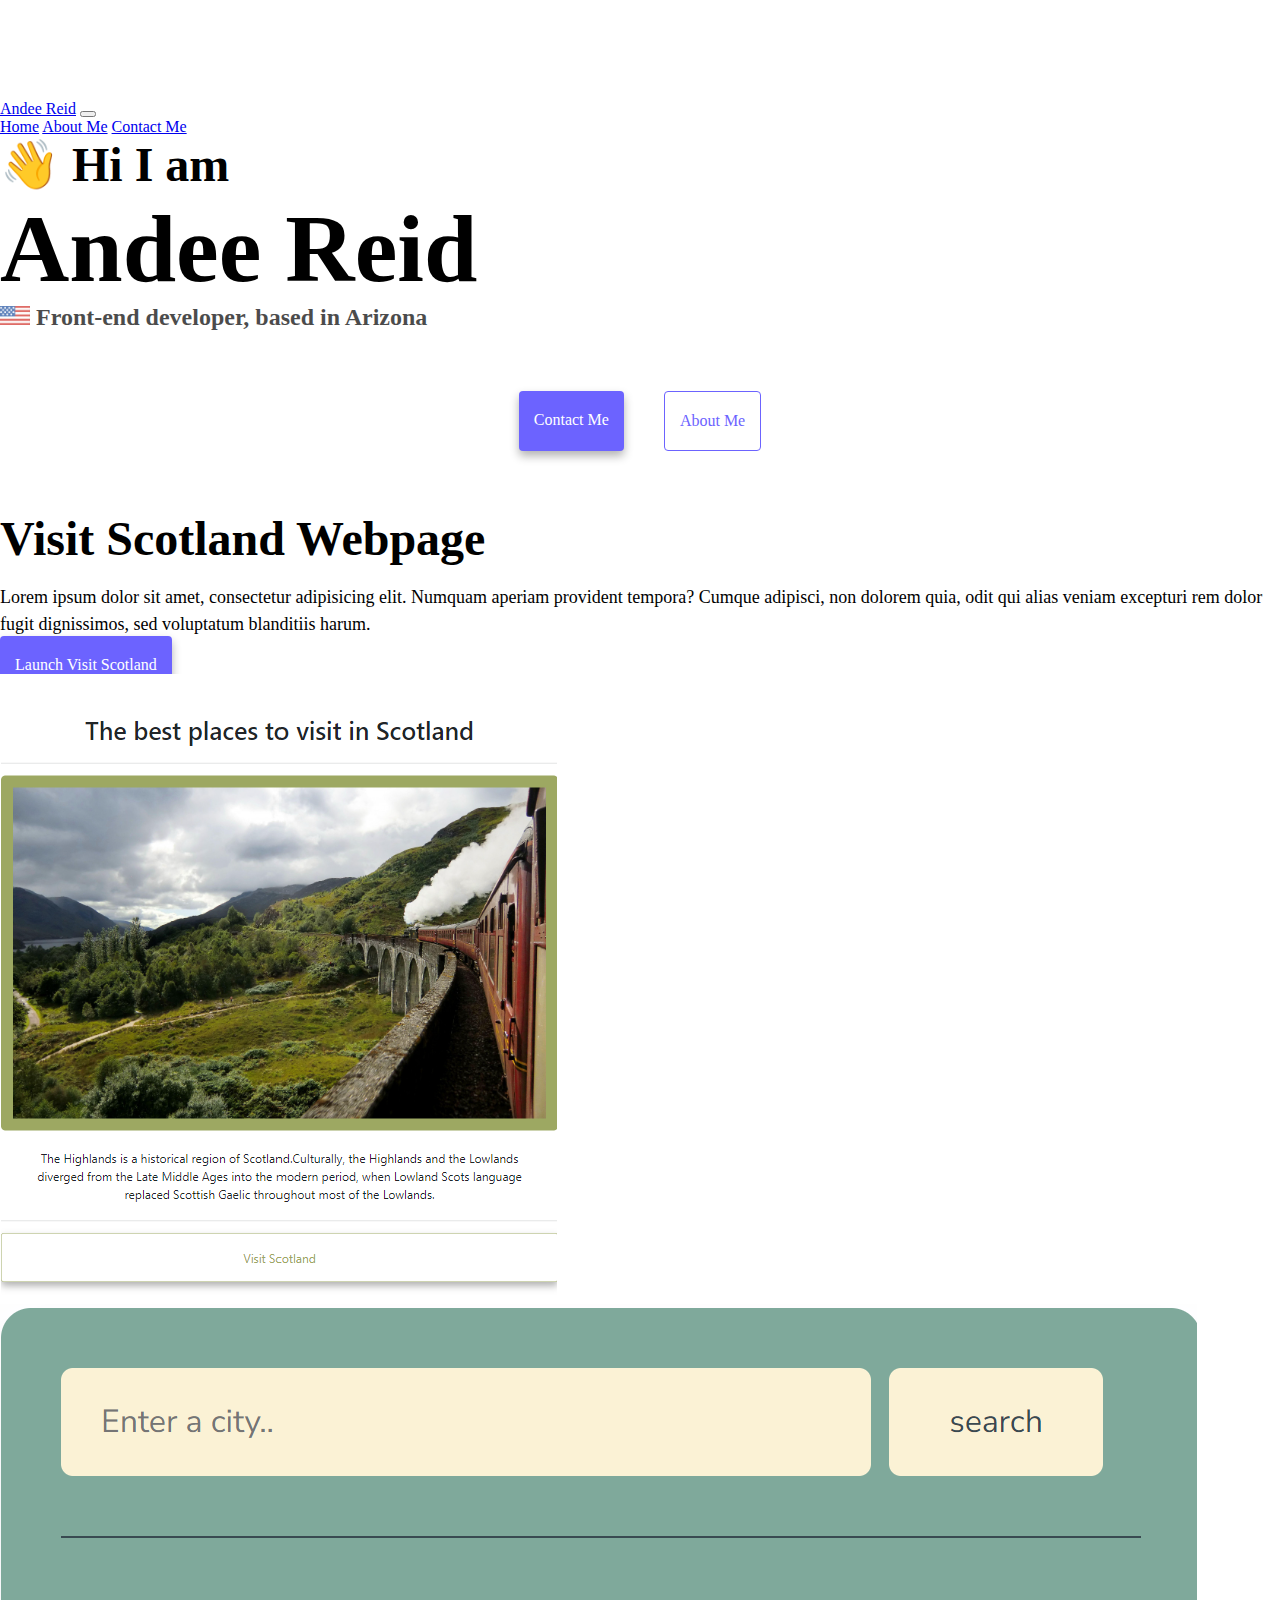
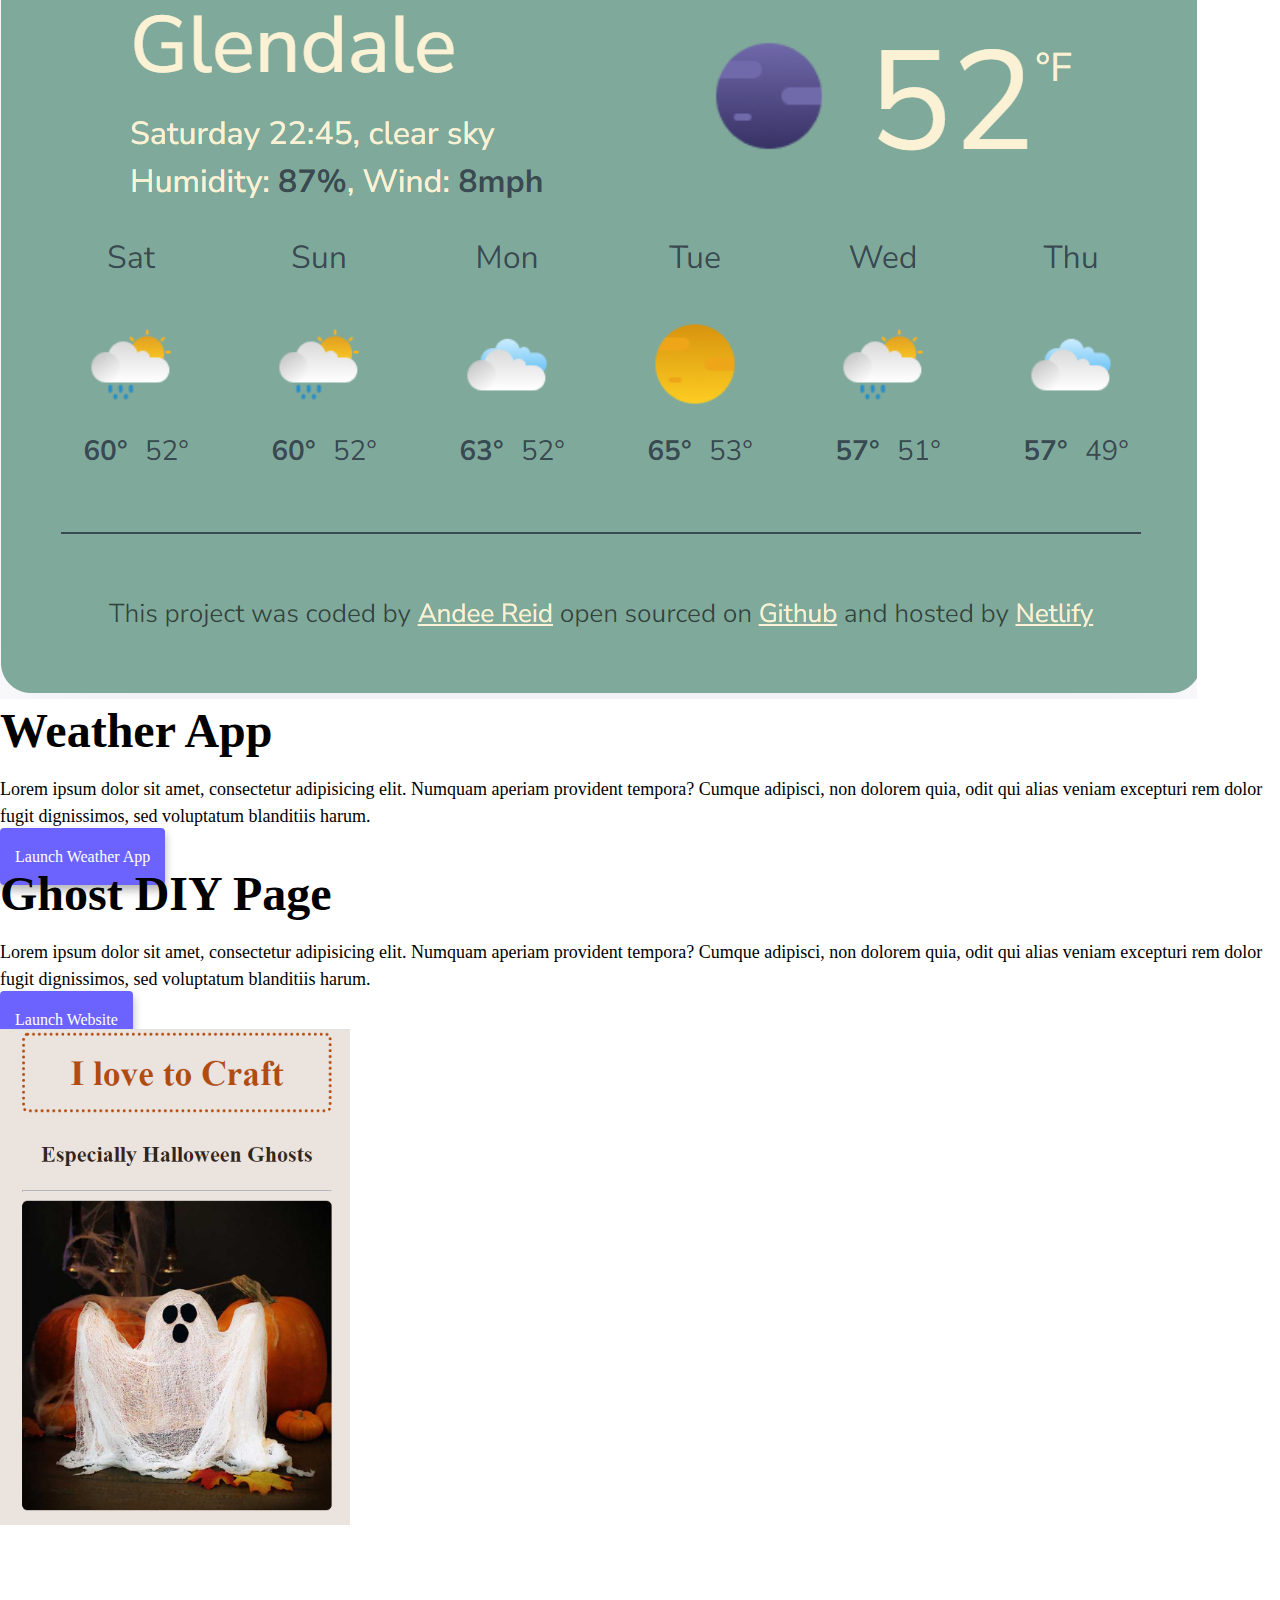
<file: index.html>
<!DOCTYPE html>
<html lang="en">
  <head>
    <meta charset="UTF-8" />
    <meta http-equiv="X-UA-Compatible" content="IE=edge" />
    <meta name="viewport" content="width=device-width, initial-scale=1.0" />
    <link
      href="https://cdn.jsdelivr.net/npm/bootstrap@5.3.2/dist/css/bootstrap.min.css"
      rel="stylesheet"
      integrity="sha384-T3c6CoIi6uLrA9TneNEoa7RxnatzjcDSCmG1MXxSR1GAsXEV/Dwwykc2MPK8M2HN"
      crossorigin="anonymous" />
    <script
      src="https://cdn.jsdelivr.net/npm/bootstrap@5.3.2/dist/js/bootstrap.bundle.min.js"
      integrity="sha384-C6RzsynM9kWDrMNeT87bh95OGNyZPhcTNXj1NW7RuBCsyN/o0jlpcV8Qyq46cDfL"
      crossorigin="anonymous"></script>
    <title>Homepage Andee Reid website - Front-end developer</title>
    <meta
      name="description"
      content="Andee Reid is a front-end developer based in Arizona, USA. Check out her website for completed projects and to get in contact with her for job inquires" />
    <link rel="stylesheet" href="/src/style.css" />
  </head>
  <body>
    <nav class="navbar navbar-expand-lg bg-body-tertiary fixed-top">
      <div class="container-fluid">
        <a class="navbar-brand" href="#">Andee Reid</a>
        <button
          class="navbar-toggler"
          type="button"
          data-bs-toggle="collapse"
          data-bs-target="#navbarNavAltMarkup"
          aria-controls="navbarNavAltMarkup"
          aria-expanded="false"
          aria-label="Toggle navigation">
          <span class="navbar-toggler-icon"></span>
        </button>
        <div class="collapse navbar-collapse" id="navbarNavAltMarkup">
          <div class="navbar-nav">
            <a
              class="nav-link active"
              aria-current="page"
              href="/"
              title="Homepage"
              >Home</a
            >
            <a class="nav-link" href="about.html" title="About Andee Reid"
              >About Me</a
            >
            <a
              class="nav-link"
              href="about.html#contact"
              title="Contact Andee Reid"
              >Contact Me</a
            >
          </div>
        </div>
      </div>
    </nav>
    <h2 class="text-center mt-5">👋 Hi I am</h2>
    <h1 class="text-center">Andee Reid</h1>
    <h3 class="text-center">
      <img
        src="images/flagEmoji.png"
        class="flag-emoji"
        alt="american flag emoji"
        title="american flag emoji" />
      Front-end developer, based in Arizona
    </h3>
    <div class="navigation-links mb-5">
      <a
        href="about.html#contact"
        class="primary-link"
        title="Contact Andee Reid"
        >Contact me</a
      >
      <a href="about.html" class="secondary-link" title="About Andee Reid"
        >About me</a
      >
    </div>
    <div class="container">
      <div class="row">
        <div class="col-sm-6">
          <h2 class="mb-3">Visit Scotland Webpage</h2>
          <p>
            Lorem ipsum dolor sit amet, consectetur adipisicing elit. Numquam
            aperiam provident tempora? Cumque adipisci, non dolorem quia, odit
            qui alias veniam excepturi rem dolor fugit dignissimos, sed
            voluptatum blanditiis harum.
          </p>
          <div class="mt-5">
            <a
              href="#"
              class="primary-link project-link"
              title="link to webpage"
              >Launch Visit Scotland</a
            >
          </div>
        </div>
        <div class="col-sm-6">
          <img
            src="/images/visitScotlandPhoto.png"
            alt="visit Scotland webpage"
            title="visit Scotland webpage"
            class="img-fluid rounded p-2 shadow-sm d-none d-sm-block" />
        </div>
        <div class="row mt-5">
          <div class="col-sm-6">
            <img
              src="/images/weatherAppPhoto.png"
              class="weather-app-photo img-fluid rounded p-2 shadow-sm d-none d-sm-block"
              alt="weather forecast"
              title="weather-app-photo" />
          </div>
          <div class="col-sm-6">
            <h2 class="mb-3">Weather App</h2>
            <p>
              Lorem ipsum dolor sit amet, consectetur adipisicing elit. Numquam
              aperiam provident tempora? Cumque adipisci, non dolorem quia, odit
              qui alias veniam excepturi rem dolor fugit dignissimos, sed
              voluptatum blanditiis harum.
            </p>
            <div class="mt-5">
              <a
                href="#"
                class="primary-link project-link"
                title="link to weather app"
                >Launch Weather App</a
              >
            </div>
          </div>
          <div class="row mt-5">
            <div class="col-sm-6">
              <h2 class="mb-3">Ghost DIY Page</h2>
              <p>
                Lorem ipsum dolor sit amet, consectetur adipisicing elit.
                Numquam aperiam provident tempora? Cumque adipisci, non dolorem
                quia, odit qui alias veniam excepturi rem dolor fugit
                dignissimos, sed voluptatum blanditiis harum.
              </p>
              <div class="mt-5">
                <a
                  href="#"
                  class="primary-link project-link mt-3"
                  title="link to webpage"
                  >Launch Website</a
                >
              </div>
            </div>
            <div class="col-sm-6">
              <img
                src="images/craftProject.png"
                class="img-fluid rounded craft-project p-2 shadow-sm d-none d-sm-block"
                alt="ghost diy project"
                title="DIY ghost webpage photo" />
            </div>
          </div>
        </div>
      </div>
    </div>
  </body>
</html>
</file>
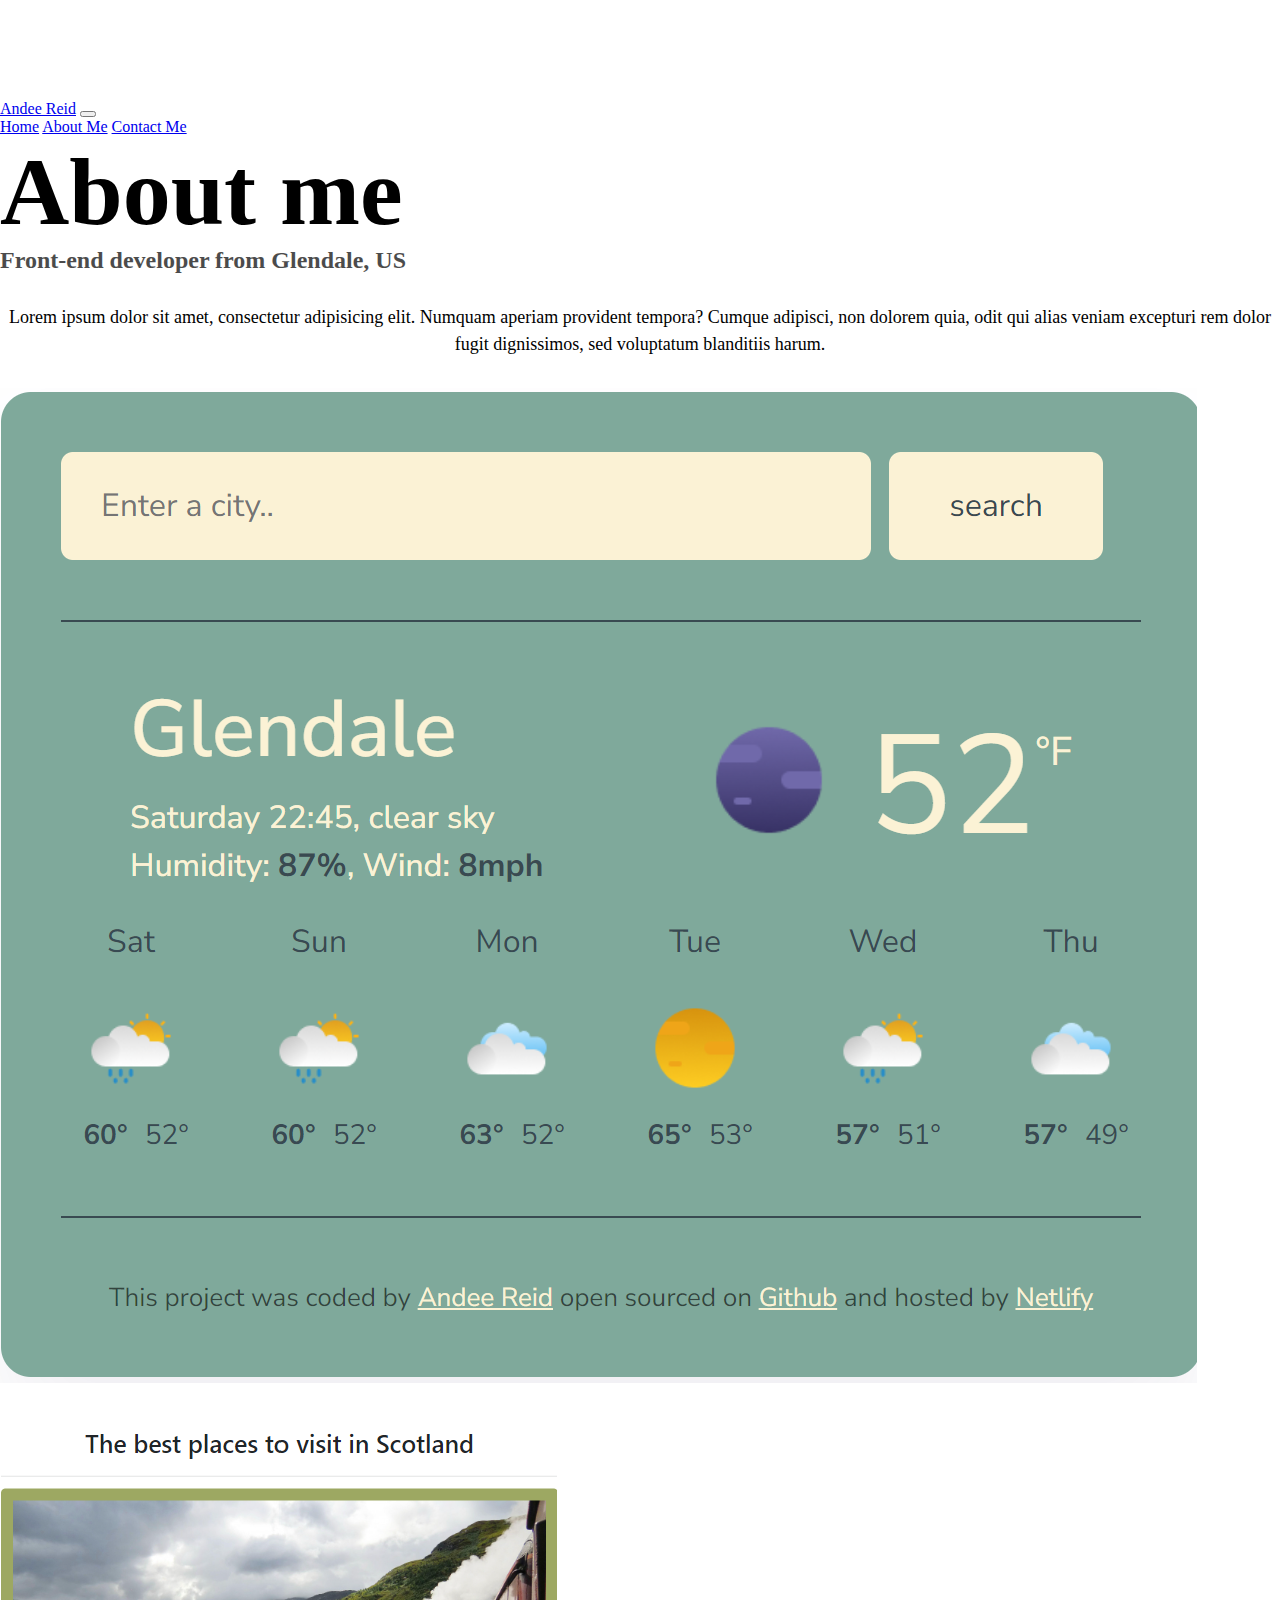
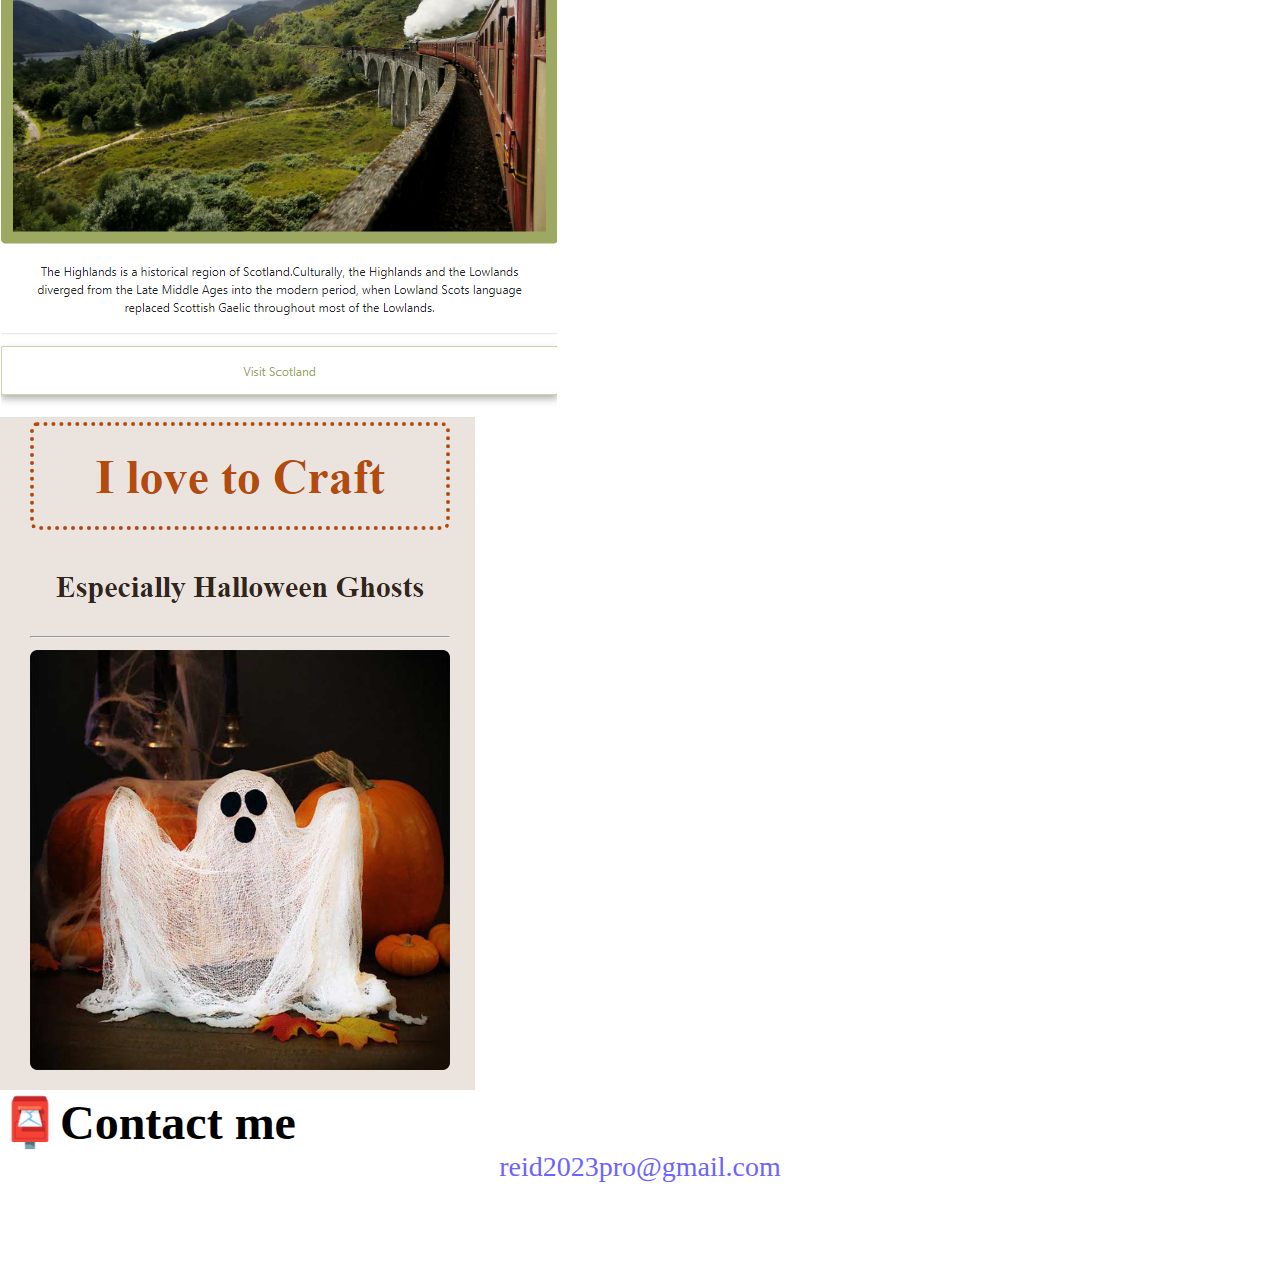
<file: about.html>
<!DOCTYPE html>
<html lang="en">
  <head>
    <meta charset="UTF-8" />
    <meta http-equiv="X-UA-Compatible" content="IE=edge" />
    <meta name="viewport" content="width=device-width, initial-scale=1.0" />
    <link
      href="https://cdn.jsdelivr.net/npm/bootstrap@5.3.2/dist/css/bootstrap.min.css"
      rel="stylesheet"
      integrity="sha384-T3c6CoIi6uLrA9TneNEoa7RxnatzjcDSCmG1MXxSR1GAsXEV/Dwwykc2MPK8M2HN"
      crossorigin="anonymous" />
    <script
      src="https://cdn.jsdelivr.net/npm/bootstrap@5.3.2/dist/js/bootstrap.bundle.min.js"
      integrity="sha384-C6RzsynM9kWDrMNeT87bh95OGNyZPhcTNXj1NW7RuBCsyN/o0jlpcV8Qyq46cDfL"
      crossorigin="anonymous"></script>
    <link rel="stylesheet" href="/src/style.css" />
    <title>About page Andee Reid - Front-end developer</title>
    <meta
      name="description"
      content="Andee Reid is a front-end developer based in Arizona, USA." />
  </head>
  <body>
    <nav class="navbar navbar-expand-lg bg-body-tertiary fixed-top">
      <div class="container-fluid">
        <a class="navbar-brand" href="#">Andee Reid</a>
        <button
          class="navbar-toggler"
          type="button"
          data-bs-toggle="collapse"
          data-bs-target="#navbarNavAltMarkup"
          aria-controls="navbarNavAltMarkup"
          aria-expanded="false"
          aria-label="Toggle navigation">
          <span class="navbar-toggler-icon"></span>
        </button>
        <div class="collapse navbar-collapse" id="navbarNavAltMarkup">
          <div class="navbar-nav">
            <a class="nav-link" aria-current="page" href="/" title="Homepage"
              >Home</a
            >
            <a
              class="nav-link active"
              href="about.html"
              title="About Andee Reid"
              >About Me</a
            >
            <a
              class="nav-link"
              href="about.html#contact"
              title="Contact Andee Reid"
              >Contact Me</a
            >
          </div>
        </div>
      </div>
    </nav>
    <h1 class="text-center mt-5">About me</h1>
    <h3 class="text-center">Front-end developer from Glendale, US</h3>
    <div class="about-paragraphs text-center">
      <p>
        Lorem ipsum dolor sit amet, consectetur adipisicing elit. Numquam
        aperiam provident tempora? Cumque adipisci, non dolorem quia, odit qui
        alias veniam excepturi rem dolor fugit dignissimos, sed voluptatum
        blanditiis harum.
      </p>
    </div>
    <div class="container">
      <div class="row">
        <div class="col-md-4">
          <img
            src="images/weatherAppPhoto.png"
            alt="weather forecast"
            title="weather-app-photo"
            class="img-fluid p-2 rounded mb-4 shadow" />
        </div>
        <div class="col-md-4">
          <img
            src="/images/visitScotlandPhoto.png"
            alt="visit Scotland webpage"
            title="visit Scotland webpage photo"
            class="img-fluid p-2 rounded mb-4 shadow" />
        </div>
        <div class="col-md-4">
          <img
            src="images/craftProject.png"
            alt="ghost diy project"
            title="DIY ghost webpage photo"
            class="img-fluid p-2 rounded mb-4 shadow" />
        </div>
      </div>
    </div>
    <div id="contact" class="text-center mt-5">
      <h2>📮Contact me</h2>
      <a
        href="mailto:reid.2023pro@gmail.com"
        class="email-link"
        title="Andee Reid email link"
        >reid2023pro@gmail.com
      </a>
    </div>
  </body>
</html>
</file>
<file: src/style.css>
:root {
  --primary-color: #6c63ff;
  --secondary-color: #f5f2fe;
  --box-shadow: 0 5px 10px rgba(0, 0, 0, 0.3);
}
body {
  margin: 100px 0;
}
h1,
h2,
h3 {
  margin: 0;
}

h1 {
  font-size: 96px;
}

h2 {
  font-size: 48px;
}

h3 {
  font-size: 24px;
  opacity: 0.7;
}

p {
  font-size: 18px;
  line-height: 1.5;
}

.navigation-links {
  display: flex;
  margin: 40px;
  justify-content: center;
}

.navigation-links a {
  margin: 20px;
}

.primary-link {
  border-radius: 4px;
  padding: 20px 15px;
  text-decoration: none;
  text-transform: capitalize;
  background: var(--primary-color);
  box-shadow: var(--box-shadow);
  color: white;
}

.secondary-link {
  border-radius: 4px;
  padding: 20px 15px;
  text-decoration: none;
  text-transform: capitalize;
  color: var(--primary-color);
  border: 1px solid var(--primary-color);
}

.email-link {
  display: flex;
  justify-content: center;
  color: var(--primary-color);
  font-size: 28px;
  text-decoration: none;
}

.email-link:hover {
  text-decoration: underline;
}
.flag-emoji {
  max-width: 30px;
}

.about-paragraphs {
  text-align: center;
  margin: 30px 0;
}
a:hover {
  color: blue;
}
.craft-project {
  max-width: 350px;
}
@media (max-width: 576px) {
  h1 {
    font-size: 48px;
    line-height: 1.5;
  }
  h2 {
    font-size: 32px;
    text-align: center;
  }
  p {
    text-align: center;
  }
  .project-link {
    display: block;
    text-align: center;
    margin: 0 20px;
  }
}
</file>
